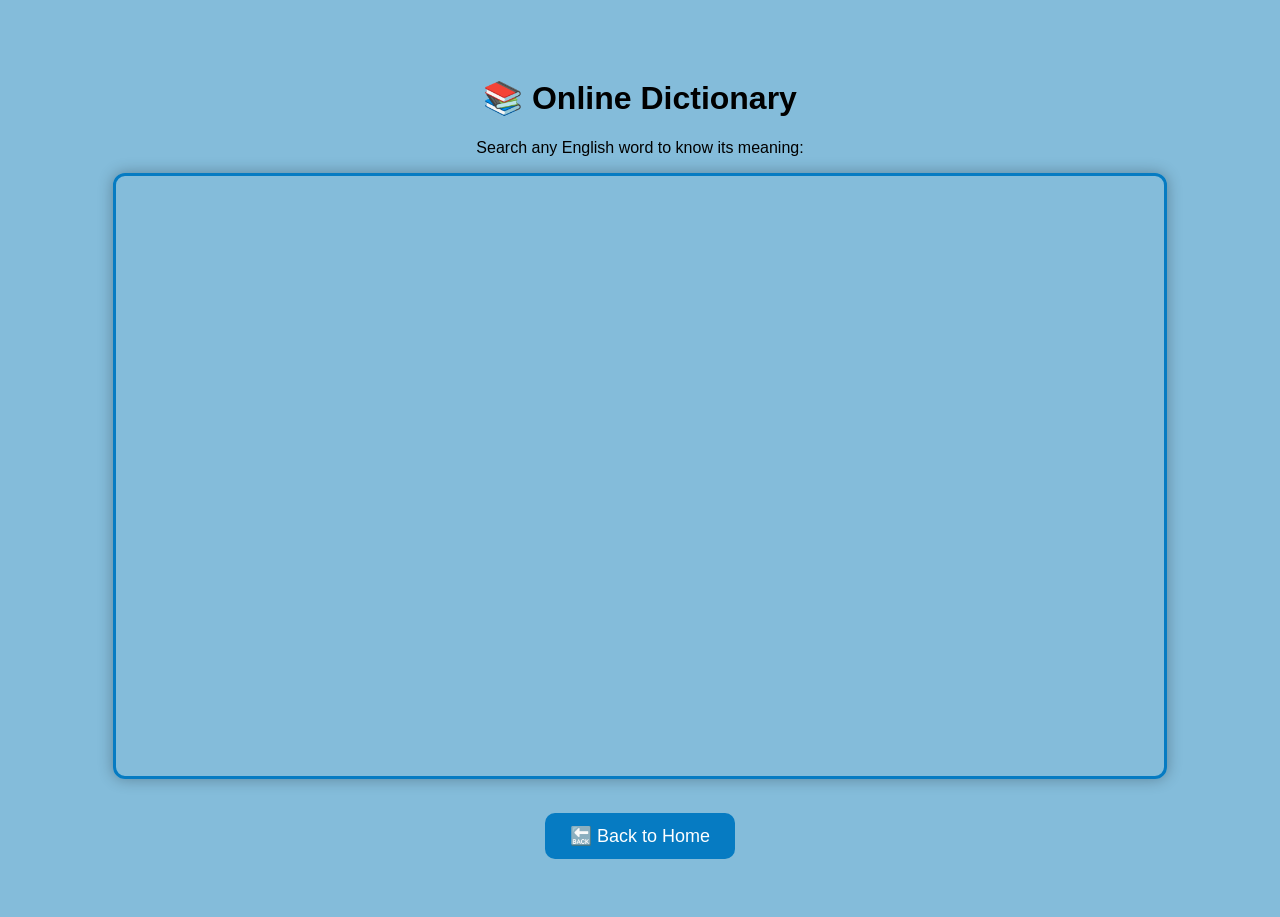
<file: dictionary.html>
<!DOCTYPE html>
<html lang="en">
<head>
  <meta charset="UTF-8">
  <title>Online Dictionary</title>
  <style>
    body {
      background-color: #84BCDA;
      font-family: Arial, sans-serif;
      text-align: center;
      padding: 50px;
    }

    iframe {
      width: 90%;
      height: 600px;
      border: 3px solid #067BC2;
      border-radius: 12px;
      box-shadow: 0 0 15px rgba(0,0,0,0.3);
    }

    .back-home1 {
      margin-top: 30px;
    }

    .back-home1 a {
      display: inline-block;
      background-color: #067BC2;
      color: white;
      padding: 12px 25px;
      text-decoration: none;
      font-size: 18px;
      border-radius: 10px;
      transition: background-color 0.3s ease;
    }

    .back-home1 a:hover {
      background-color: #055a8c;
    }
  </style>
</head>
<body>
  <h1>📚 Online Dictionary</h1>
  <p>Search any English word to know its meaning:</p>

  <!-- Embed Oxford Dictionary -->
  <iframe src="https://www.oxfordlearnersdictionaries.com/" title="Oxford Dictionary"></iframe>

  <div class="back-home1">
    <a href="index.html">🔙 Back to Home</a>
  </div>
</body>
</html>
</file>
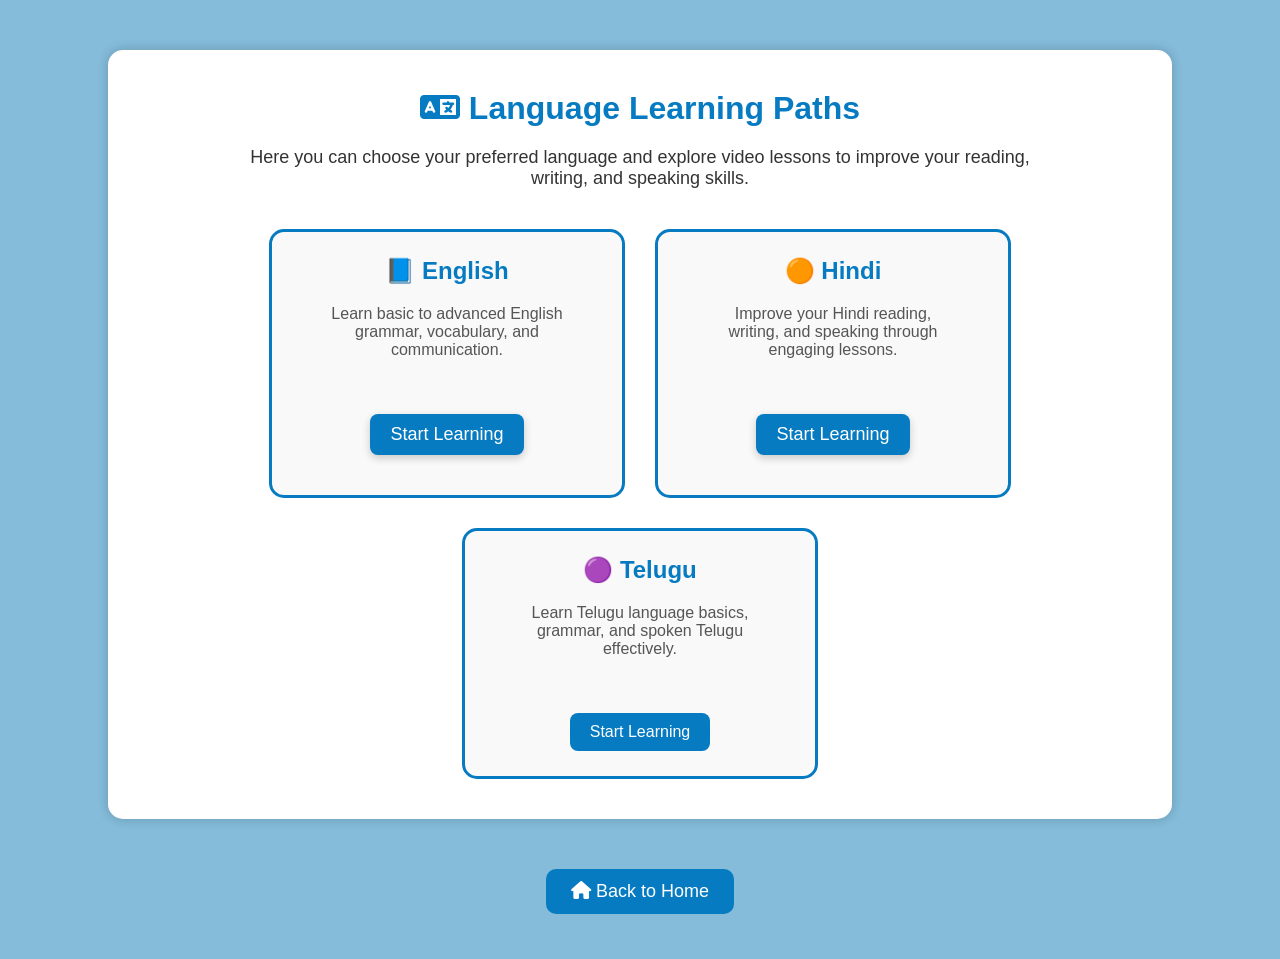
<file: langselect.html>
<!DOCTYPE html>
<html lang="en">
<head>
  <meta charset="UTF-8">
  <title>Language Learning Paths</title>
  <link rel="stylesheet" href="style.css">
  <link rel="stylesheet" href="https://cdnjs.cloudflare.com/ajax/libs/font-awesome/6.7.2/css/all.min.css">
  <style>
    body {
      background-color: #84BCDA;
      font-family: Arial, sans-serif;
      margin: 0;
    }

    .lang-container {
      background-color: #ffffff;
      margin: 50px auto;
      padding: 40px 20px;
      width: 80%;
      border-radius: 15px;
      box-shadow: 0 0 12px rgba(0, 0, 0, 0.2);
    }

    .lang-container h1 {
      text-align: center;
      font-size: 32px;
      color: #067BC2;
    }

    .lang-container p {
      text-align: center;
      font-size: 18px;
      margin: 20px auto 40px;
      width: 80%;
      color: #333;
    }

    .language-boxes {
      display: flex;
      flex-wrap: wrap;
      justify-content: center;
      gap: 30px;
    }

    .language-box {
      background-color: #f9f9f9;
      border: 3px solid #067BC2;
      width: 300px;
      padding: 25px;
      text-align: center;
      border-radius: 15px;
      transition: transform 0.3s, background-color 0.3s;
    }

    .language-box:hover {
      background-color: #e5f5ff;
      transform: scale(1.05);
    }

    .language-box h2 {
      font-size: 24px;
      color: #067BC2;
      margin-bottom: 10px;
    }

    .language-box p {
      color: #555;
      font-size: 16px;
    }

    .language-box a {
      display: inline-block;
      margin-top: 15px;
      padding: 10px 20px;
      background-color: #067BC2;
      color: white;
      text-decoration: none;
      border-radius: 8px;
      transition: background-color 0.3s ease;
    }

    .language-box a:hover {
      background-color: #055a8c;
    }

    .back-home1 {
  text-align: center;
  margin: 50px 0;
  background-color: transparent; /* Ensure it's not inheriting black */
}


    .back-home1 a {
      display: inline-block;
      padding: 12px 25px;
      background-color: #067BC2;
      color: white;
      font-size: 18px;
      border-radius: 10px;
      text-decoration: none;
      transition: background-color 0.3s;
    }

    .back-home1 a:hover {
      background-color: #055a8c;
    }
  </style>
</head>
<body>

  <div class="lang-container">
    <h1><i class="fas fa-language"></i> Language Learning Paths</h1>
    <p>Here you can choose your preferred language and explore video lessons to improve your reading, writing, and speaking skills.</p>

    <div class="language-boxes">
      <div class="language-box">
        <h2>📘 English</h2>
        <p>Learn basic to advanced English grammar, vocabulary, and communication.</p>
        <a href="https://www.youtube.com/watch?v=I8vUSIoHLc0" target="_blank" class="watch-video" target="_blank">Start Learning</a>
      </div>
      <div class="language-box">
        <h2>🟠 Hindi</h2>
        <p>Improve your Hindi reading, writing, and speaking through engaging lessons.</p>
        <a href="https://www.youtube.com/watch?v=I8vUSIoHLc0" target="_blank" class="watch-video" target="_blank">Start Learning</a>
      </div>
      <div class="language-box">
        <h2>🟣 Telugu</h2>
        <p>Learn Telugu language basics, grammar, and spoken Telugu effectively.</p>
        <a href="https://www.youtube.com/watch?v=7bV5yYgmzvU" target="_blank">Start Learning</a>
      </div>
    </div>
  </div>

  <div class="back-home1">
    <a href="index.html"><i class="fas fa-home"></i> Back to Home</a>
  </div>

</body>
</html>
</file>
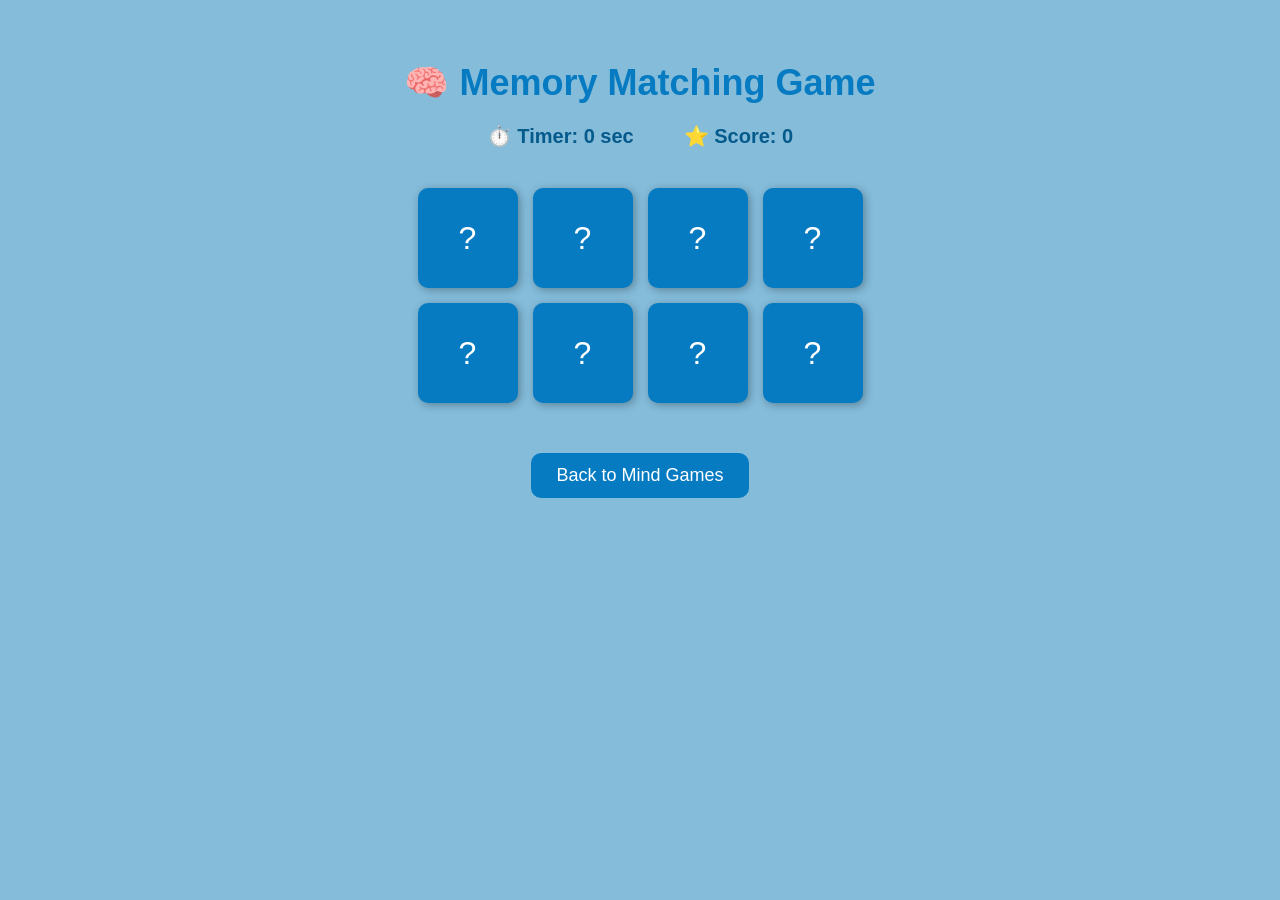
<file: mindgame-match.html>
<!DOCTYPE html>
<html lang="en">
<head>
  <meta charset="UTF-8" />
  <title>Matching Game</title>
  <style>
    body {
      background-color: #84BCDA;
      font-family: Arial, sans-serif;
      text-align: center;
      padding: 30px;
    }

    h1 {
      color: #067BC2;
      font-size: 36px;
      margin-bottom: 10px;
    }

    .info-bar {
      display: flex;
      justify-content: center;
      gap: 50px;
      font-size: 20px;
      margin-top: 20px;
      margin-bottom: 40px;
      color: #055a8c;
      font-weight: bold;
    }

    .game-board {
      display: grid;
      grid-template-columns: repeat(4, 100px);
      gap: 15px;
      justify-content: center;
    }

    .card {
      width: 100px;
      height: 100px;
      background-color: #067BC2;
      color: white;
      font-size: 32px;
      display: flex;
      justify-content: center;
      align-items: center;
      cursor: pointer;
      border-radius: 10px;
      box-shadow: 2px 2px 8px rgba(0,0,0,0.3);
      user-select: none;
    }

    .matched {
      background-color: #44A64C;
      pointer-events: none;
    }

    .back-home1 {
      margin-top: 50px;
      text-align: center;
    }

    .back-home1 a {
      display: inline-block;
      background-color: #067BC2;
      color: white;
      padding: 12px 25px;
      text-decoration: none;
      font-size: 18px;
      border-radius: 10px;
      transition: background-color 0.3s ease;
    }

    .back-home1 a:hover {
      background-color: #055a8c;
    }
  </style>
</head>
<body>
  <h1>🧠 Memory Matching Game</h1>
  <div class="info-bar">
    <div>⏱️ Timer: <span id="timer">0</span> sec</div>
    <div>⭐ Score: <span id="score">0</span></div>
  </div>

  <div class="game-board" id="board"></div>

  <div class="back-home1">
    <a href="mindgames.html"><i class="fas fa-arrow-left"></i> Back to Mind Games</a>
  </div>

  <script>
    const board = document.getElementById('board');
    const timerDisplay = document.getElementById('timer');
    const scoreDisplay = document.getElementById('score');

    let cards = [1,2,3,4,1,2,3,4];
    cards = cards.sort(() => 0.5 - Math.random());

    let first = null, second = null, lock = false;
    let score = 0, matchedPairs = 0;
    let time = 0;
    let timerInterval = setInterval(() => {
      time++;
      timerDisplay.textContent = time;
    }, 1000);

    cards.forEach(num => {
      const card = document.createElement('div');
      card.classList.add('card');
      card.textContent = '?';

      card.onclick = () => {
        if (lock || card.classList.contains('matched') || card === first) return;

        card.textContent = num;
        if (!first) {
          first = card;
        } else {
          second = card;
          lock = true;
          setTimeout(() => {
            if (first.textContent === second.textContent) {
              first.classList.add('matched');
              second.classList.add('matched');
              score += 10;
              matchedPairs++;
              if (matchedPairs === 4) clearInterval(timerInterval);
            } else {
              first.textContent = '?';
              second.textContent = '?';
              score -= 2;
            }
            scoreDisplay.textContent = score;
            first = null;
            second = null;
            lock = false;
          }, 800);
        }
      };

      board.appendChild(card);
    });
  </script>
</body>
</html>
</file>
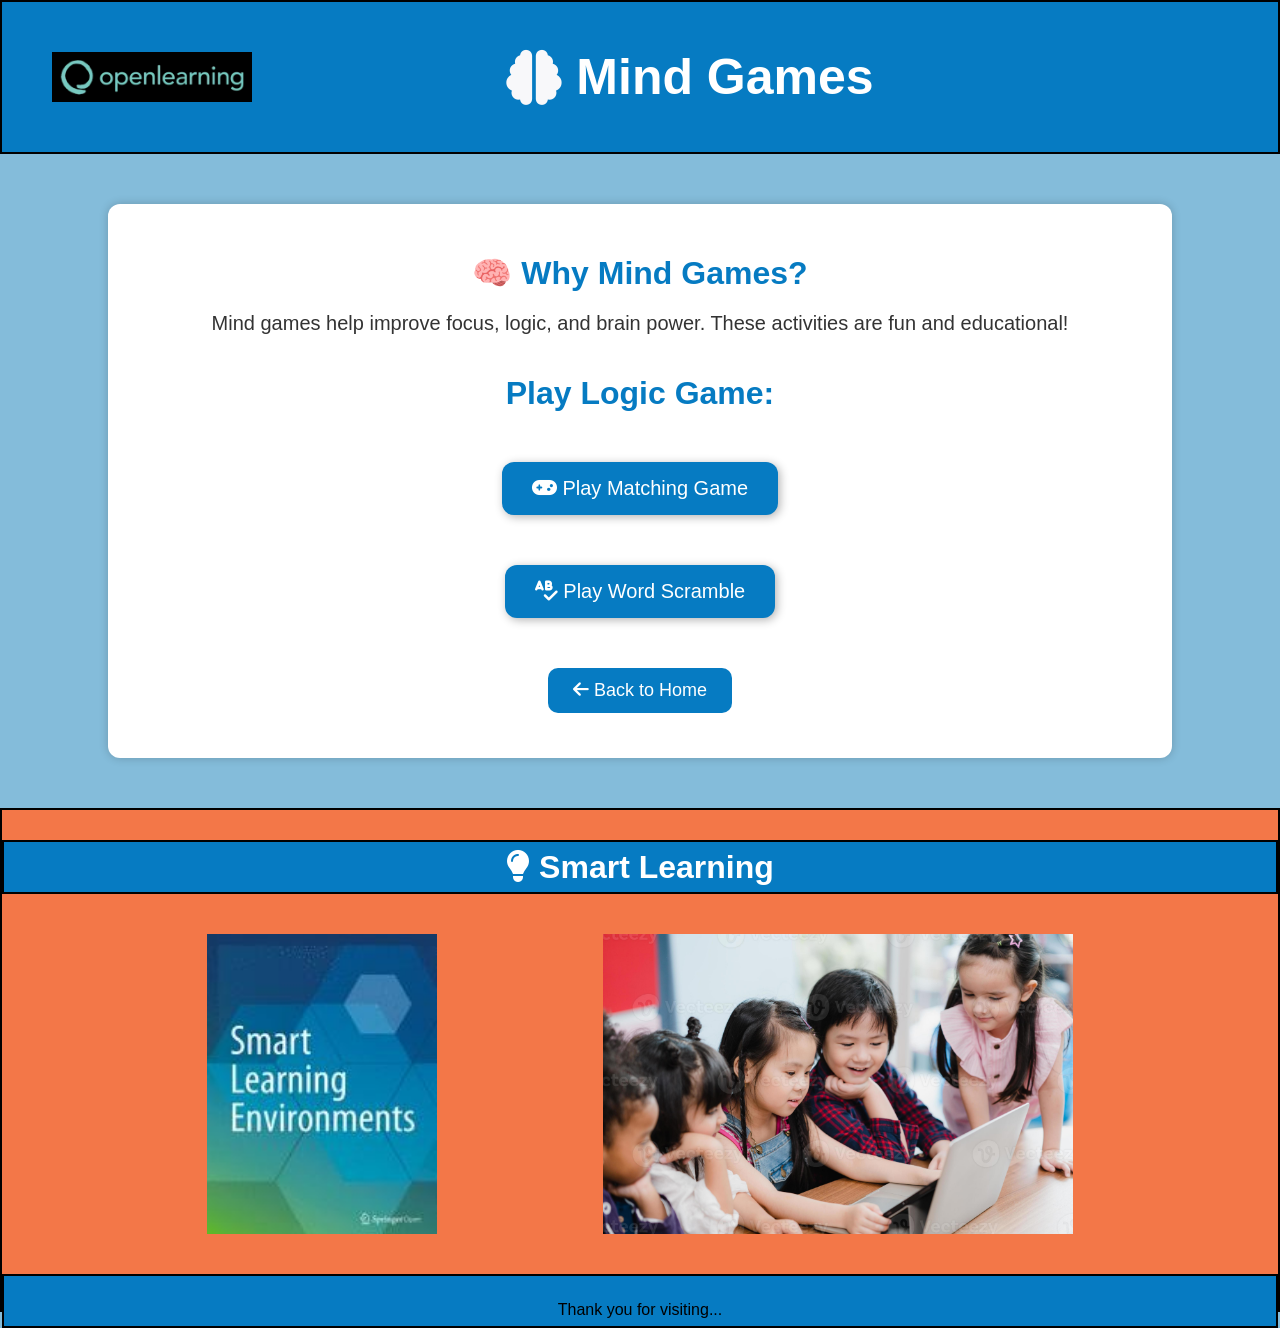
<file: mindgames.html>
<!DOCTYPE html>
<html lang="en">
<head>
  <meta charset="UTF-8">
  <title>Mind Games - Open Learning</title>
  <link rel="stylesheet" href="style.css">
  <link rel="stylesheet" href="https://cdnjs.cloudflare.com/ajax/libs/font-awesome/6.7.2/css/all.min.css">
  <style>
    body {
      background-color: #84BCDA;
      margin: 0;
      font-family: Arial, sans-serif;
    }
    .back-home1 {
  margin-top: 50px;
  text-align: center;
  background-color: transparent;
}

.back-home1 a {
  display: inline-block;
  background-color: #067BC2;
  color: white;
  padding: 12px 25px;
  text-decoration: none;
  font-size: 18px;
  border-radius: 10px;
  transition: background-color 0.3s ease;
}

.back-home1 a:hover {
  background-color: #055a8c;
}


    .mindgames-container {
      padding: 50px 20px;
      background-color: #fff;
      width: 80%;
      margin: 50px auto;
      border-radius: 12px;
      box-shadow: 0 0 10px rgba(0, 0, 0, 0.2);
    }

    .mindgames-container h2 {
      text-align: center;
      color: #067BC2;
      font-size: 32px;
      margin-bottom: 20px;
    }

    .mindgames-container p {
      text-align: center;
      font-size: 20px;
      margin-bottom: 40px;
      color: #333;
    }

    .mindgames-videos {
      display: flex;
      flex-wrap: wrap;
      justify-content: center;
      gap: 20px;
    }

    .mindgames-videos iframe {
      width: 100%;
      max-width: 400px;
      height: 250px;
      border: 3px solid #067BC2;
      border-radius: 10px;
    }

    .back-home1 {
      margin-top: 50px;
      text-align: center;
    }

    .back-home1 a {
      display: inline-block;
      background-color: #067BC2;
      color: white;
      padding: 12px 25px;
      text-decoration: none;
      font-size: 18px;
      border-radius: 10px;
      transition: background-color 0.3s ease;
    }

    .back-home1 a:hover {
      background-color: #055a8c;
    }
    .game-link {
  margin-top: 50px;
  text-align: center;
}

.game-link a {
  display: inline-block;
  padding: 15px 30px;
  font-size: 20px;
  background-color: #067BC2;
  color: white;
  text-decoration: none;
  border-radius: 12px;
  box-shadow: 2px 2px 10px rgba(0, 0, 0, 0.3);
  transition: background-color 0.3s ease, transform 0.2s ease;
}

.game-link a:hover {
  background-color: #055a8c;
  transform: scale(1.05);
}

  </style>
</head>
<body>
  <header>
    <div class="navbar border">
      <div class="nav-logo">
        <div class="logo"></div>
      </div>
      <div class="nav-heading">
        <h1><i class="fas fa-brain"></i> Mind Games</h1>
      </div>
    </div>
  </header>

  <div class="mindgames-container">
    <h2>🧠 Why Mind Games?</h2>
    <p>Mind games help improve focus, logic, and brain power. These activities are fun and educational!</p>

    <h2 style="text-align: center; color: #067BC2;">Play Logic Game:</h2>

    

      
      
    <div class="game-link">
        <a href="mindgame-match.html"><i class="fas fa-gamepad"></i> Play Matching Game</a>
      </div>
      <div class="game-link">
        <a href="word-scramble.html"><i class="fas fa-spell-check"></i> Play Word Scramble</a>
      </div>
      
      <div class="back-home1">
        <a href="index.html"><i class="fas fa-arrow-left"></i> Back to Home</a>
      </div>
         
  </div>

  <footer class="footer border">
    <div class="foot border">
      <div class="foot-heading">
        <h1><i class="fas fa-lightbulb"></i> Smart Learning</h1>
      </div>
    </div>
    <div class="foot-img">
      <div class="footimg1"></div>
      <div class="footimg2"></div>
    </div>
    <div class="foot-last border">
      <p>Thank you for visiting...</p>
    </div>
  </footer>
</body>
</html>
</file>
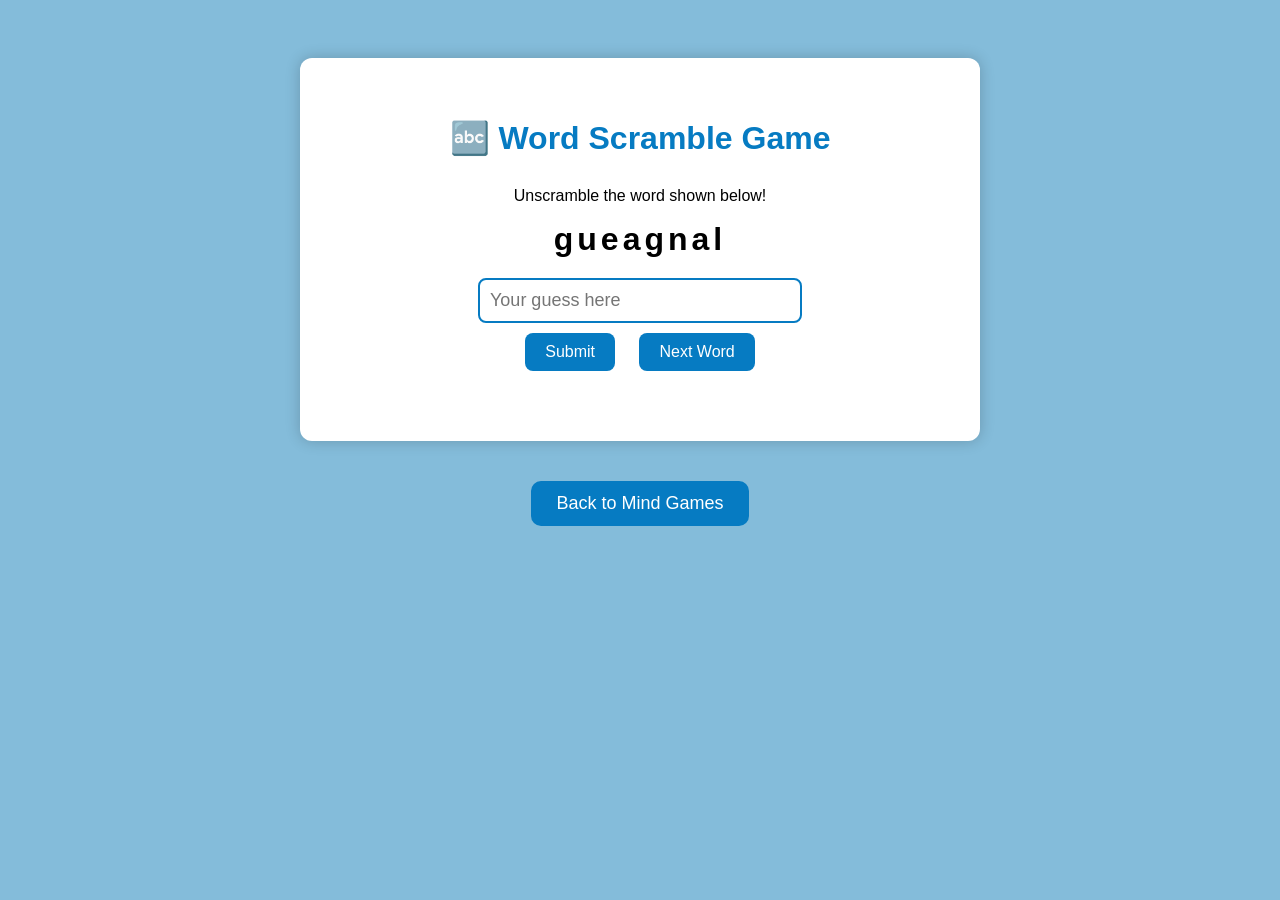
<file: word-scramble.html>
<!DOCTYPE html>
<html lang="en">
<head>
  <meta charset="UTF-8">
  <title>Word Scramble Game</title>
  <style>
    body {
      font-family: Arial, sans-serif;
      background-color: #84BCDA;
      padding: 50px;
      text-align: center;
    }

    .game-box {
      background-color: #fff;
      padding: 40px;
      border-radius: 12px;
      box-shadow: 0 0 15px rgba(0,0,0,0.2);
      width: 80%;
      max-width: 600px;
      margin: 0 auto;
    }

    h1 {
      color: #067BC2;
      margin-bottom: 30px;
    }

    #scrambled-word {
      font-size: 32px;
      font-weight: bold;
      margin-bottom: 20px;
      letter-spacing: 4px;
    }

    input[type="text"] {
      padding: 10px;
      font-size: 18px;
      width: 80%;
      max-width: 300px;
      border: 2px solid #067BC2;
      border-radius: 8px;
    }

    button {
      padding: 10px 20px;
      margin: 10px;
      background-color: #067BC2;
      color: white;
      border: none;
      font-size: 16px;
      border-radius: 8px;
      cursor: pointer;
    }

    button:hover {
      background-color: #055a8c;
    }

    #message {
      margin-top: 20px;
      font-size: 20px;
      color: green;
    }

    .back-home1 {
      margin-top: 40px;
    }

    .back-home1 a {
      display: inline-block;
      background-color: #067BC2;
      color: white;
      padding: 12px 25px;
      text-decoration: none;
      font-size: 18px;
      border-radius: 10px;
      transition: background-color 0.3s ease;
    }

    .back-home1 a:hover {
      background-color: #055a8c;
    }
  </style>
</head>
<body>

  <div class="game-box">
    <h1>🔤 Word Scramble Game</h1>
    <p>Unscramble the word shown below!</p>
    <div id="scrambled-word">_ _ _ _</div>
    <input type="text" id="user-input" placeholder="Your guess here">
    <br>
    <button onclick="checkAnswer()">Submit</button>
    <button onclick="newWord()">Next Word</button>
    <div id="message"></div>
  </div>

  <div class="back-home1">
    <a href="mindgames.html"><i class="fas fa-arrow-left"></i> Back to Mind Games</a>
  </div>

  <script>
    const words = ["elephant", "giraffe", "school", "pencil", "teacher", "science", "language", "planet", "jungle", "library"];
    let currentWord = "";

    function scramble(word) {
      return word.split('').sort(() => Math.random() - 0.5).join('');
    }

    function newWord() {
      currentWord = words[Math.floor(Math.random() * words.length)];
      document.getElementById("scrambled-word").textContent = scramble(currentWord);
      document.getElementById("user-input").value = "";
      document.getElementById("message").textContent = "";
    }

    function checkAnswer() {
      const guess = document.getElementById("user-input").value.trim().toLowerCase();
      if (guess === currentWord) {
        document.getElementById("message").textContent = "🎉 Correct!";
      } else {
        document.getElementById("message").textContent = "❌ Try again!";
      }
    }

    // Load first word
    newWord();
  </script>

</body>
</html>
</file>
<file: style.css>
* {
    margin: 0;
    font-family: Arial;
    border: border-box;
}
.border{
    border: 2px solid black;
}
.navbar {
    height: 150px;
    background-color: #067BC2;
    color: rgb(114, 212, 247);
    display: flex;
    align-items: center;
    justify-content: space-between; /* instead of space-evenly */
    padding: 0 50px;
  }
  .nav-heading h1 {
    font-size: 50px;
    font-weight: 800;
    font-family: 'Segoe UI', Tahoma, Geneva, Verdana, sans-serif;
    color: white;
    text-align: center;
    display: flex;
    align-items: center;
    justify-content: center;
    gap: 15px; /* space between icon and text */
  }
  
  .nav-heading i {
    font-size: 55px;
    color: #f8f8fa; /* bright yellow or use #FAD02E for gold */
  }
  
  
.nav-logo{
    height: 50px;
    Width:200px;
     background-color: black;
    
   
}
.logo{
    background-image:url("openlearninglogo.jpg");
    background-size: cover;
   
    height: 50px;
    width: 100%;
    
}

.nav-heading {
  flex-grow: 1;
  text-align: center;
  margin-right: 100px; /* Adjust to center if logo takes space */
}

/**about**/
.about{
    height: auto;
    background-color: #84BCDA;
  
}
.about h2{
    margin: 0px;
    font-size: 30px;
}
.about-text{
    margin-left: 100px;
    padding-top: 70px;
    
}


.about-text p{
    margin-left: 100px;
}
.about-img{
    height: 500px;
    background-color: pink;
    margin-top: 40px;
     background-image:url("aboutimg1.jpg");
    background-size: cover;
    width: 100%;

}    
/**wikipedia**/
.info-gather{
    padding-top: 30px;
}
.info-gather h2{
    padding-left: 100px;
}
.info-gather p{
    padding-left: 200px;
    margin-top: 20px;
    font-size: 20px;
}
.wiki-site{
    height: 700px;
    background-color: pink;
    margin-top: 50px;
}
iframe{
    height: 700px;
    width: 100%;
    border: 3px solid black;
}
.box {
    width: 60%;
    margin: 30px auto;
    padding: 20px;
    background-color: white;
    text-align: center;
    border-radius: 20px; /* Makes corners rounded */
    box-shadow: 0 4px 12px rgba(0, 0, 0, 0.1); /* Soft shadow */
    transition: transform 0.3s ease, background-color 0.3s ease;
    border: none;
}

   

.box:hover {
    background-color:  #055A8C;
    color: white;
    transform: scale(1.05);
    transition: all 0.3s ease;
}

.box:hover a {
    color: white;
}



.boxes{
    margin: 100px;
    border-top-right-radius: 10px;
    border-bottom-right-radius: 10px;
     border-top-left-radius: 10px;
    border-bottom-left-radius: 10px;
  
  justify-items: center;
  height: auto;
  width:80% ;
  background-color: rgb(45, 147, 83);
  padding: 20px;

}

.resources{
    height: 100px;
    width: 100%;
    background-color:#ECC30B ;
   margin-top: 90px;
   text-align: center;
   align-content: center;
   color: black;
   font-weight: 700;
}
.box-content{
   font-size: 24px;
   text-align: center;
   
  
}
.box-content a{
    text-decoration: none;
    color: black;
}
.box-info {
    width: 85%;
    margin: 50px auto;
    background-color: #f9f9f9; /* Light grey for clean reading */
    border-radius: 15px;
    box-shadow: 0 4px 12px rgba(0, 0, 0, 0.1);
    padding: 40px 30px;
    font-family: Arial, sans-serif;
  }
  
  /* Optional: Centered heading */
  .box-info h1 {
    text-align: center;
    color: #067BC2;
    margin-bottom: 30px;
    font-size: 28px;
  }
  
  /* Each section title inside description */
  .box-info h2 {
    color: #055A8C;
    margin-top: 30px;
    margin-bottom: 10px;
  }
  
  /* Paragraph text */
  .box-info p {
    font-size: 18px;
    color: #333;
    text-align: justify;
    margin-left: 30px;
    margin-right: 30px;
    line-height: 1.6;
  }
  
  /* Divider line */
  .box-info hr {
    margin: 30px 0;
    border: none;
    border-top: 1px solid #ccc;
  }
  


.box-info p{
    margin-left: 300px;
    margin-top: 20px;
}
.box-content a i {
    margin-right: 8px;
  }
  .box-content i {
    color: #4242d5; /* bright yellow */
    font-size: 24px;
    margin-right: 8px;
  }
  .box-content a:hover i {
    transform: scale(1.2);
    transition: transform 0.3s;
  }
   
.contact-section {
    background-color: #ECC30B; /* same yellow as resources */
    padding: 50px 20px;
    text-align: center;
    border-radius: 10px;
    margin: 50px auto;
    width: 80%;
}

.contact-section h1 {
    font-size: 36px;
    margin-top: 27px;     /* 👈 This moves it slightly downward */
    margin-bottom: 30px;
    color: #000;
    text-align: center;   /* Optional: Centers it if not already */
}



.contact-form {
    display: flex;
    flex-direction: column;
    align-items: center;
}

.contact-form input,
.contact-form textarea {
    width: 80%;
    max-width: 600px;
    padding: 15px;
    margin: 10px 0;
    border: 2px solid #067BC2;
    border-radius: 10px;
    font-size: 18px;
    outline: none;
}

.contact-form textarea {
    height: 150px;
    resize: vertical;
}

.contact-form button {
    padding: 12px 25px;
    background-color: #067BC2;
    color: white;
    font-size: 18px;
    border: none;
    border-radius: 10px;
    margin-top: 20px;
    cursor: pointer;
    transition: background-color 0.3s ease;
}

.contact-form button:hover {
    background-color: #055a8c;
}

.footer{
    height: 500px;
    background-color: #F37748;
}
.foot{
    height: 50px;
    background-color: #067BC2;
    color: white;
    display: flex;
    align-items: center;
    justify-content: space-evenly;
    margin-top: 30px;
}
.foot-img{
    display: flex;
    justify-content: space-evenly;
    margin: 40px;
}
.footimg1{
    background-image: url("footimg.jpg");
    height: 300px;
    width: 230px;
    background-size: cover;

}
.footimg2{
    background-image: url("footimg2.jpg");
    height: 300px;
    width: 470px;
    background-size: cover;
}
.foot-last{
    height: 50px;
    background-color:#067BC2 ;
}
.foot-last p{
    color: rgb(0, 0, 0);
    text-align: center;
    padding-top: 25px;
}
.back-home1{
    height: 40px;
    width: 100%;
    color: white;
    background-color: black;
    font-weight: 400;
    font-size: 20px;
  margin-top: 50px;
  text-align: center;
  align-content: center;
}
.back-home1 a{
    text-decoration: none;
    color: white;
}
.about1{
    height: 1500px;
    background-color: #84BCDA
}
.about2{
    height: 1300px;
    background-color: #84BCDA
}
.videos-section{
    
   height: 100px;
    width: 300px;
}
.divv{
   margin-top: 100px;
   margin-left: 80px;
   justify-content: space-evenly;
   align-items: center;
   align-content: center;
   justify-items: center;
}
.divv iframe{
    width: 300px;
    height: 200px;
    margin: 1%;
}
.box {
    animation: slideUp 0.8s ease-in-out;
    transition: transform 0.3s ease;
  }
  
  /* Unique background colors */
  .ai-tool {
    background-color: #d0e8f2;
  }
  .lang-path {
    background-color: #f4ece7;
  }
  .wiki {
    background-color: #f0e5ff;
  }
  .dictionary {
    background-color: #fff9cc;
  }
  .mind-game {
    background-color: #d9f6c9;
  }
  .session-videos {
    background-color: #ccefff;
  }
  
  /* Hover effect */
  .box:hover {
    transform: scale(1.05);
    box-shadow: 0 0 15px rgba(0, 0, 0, 0.2);
  }
  
  @keyframes slideUp {
    from {
      opacity: 0;
      transform: translateY(30px);
    }
    to {
      opacity: 1;
      transform: translateY(0);
    }
  }
  .section-divider {
    height: 4px;
    width: 90%;
    background-color: #067BC2;
    margin: 50px auto;
    border-radius: 2px;
  }
  .resources-advanced {
    background-color: #045C9D;
    color: white;
    text-align: center;
    padding: 50px 20px;
    border-radius: 15px;
    box-shadow: 0 4px 10px rgba(0,0,0,0.2);
    margin: 50px auto 30px;
    width: 85%;
  }
  
  .resources-advanced h2 {
    font-size: 36px;
    margin-bottom: 10px;
    font-weight: bold;
  }
  
  .resources-advanced p {
    font-size: 20px;
    margin: 0;
  }
  .video-section {
    background-color: #ffffff;
    padding: 40px;
    border-radius: 12px;
    box-shadow: 0 4px 12px rgba(0, 0, 0, 0.1);
    width: 90%;
    margin: 40px auto;
    text-align: center;
  }
  
  .video-section h2 {
    color: #045C9D;
    font-size: 30px;
    margin-bottom: 30px;
    font-weight: bold;
  }
  
  .watch-video {
    display: inline-block;
    margin: 15px;
    padding: 14px 28px;
    background-color: #067BC2;
    color: white;
    text-decoration: none;
    font-size: 18px;
    border-radius: 12px;
    transition: background-color 0.3s ease, transform 0.2s ease;
    box-shadow: 0 3px 8px rgba(0, 0, 0, 0.2);
  }
  
  .watch-video:hover {
    background-color: #055a8c;
    transform: scale(1.05);
  }
  .back-home-container {
    text-align: center;
    margin: 60px auto 40px;
  }
  
  .back-home-button {
    background-color: #067BC2;
    color: white;
    text-decoration: none;
    font-size: 18px;
    padding: 12px 30px;
    border-radius: 12px;
    transition: background-color 0.3s ease, transform 0.2s ease;
    box-shadow: 0 4px 10px rgba(0, 0, 0, 0.15);
    display: inline-block;
  }
  
  .back-home-button:hover {
    background-color: #055a8c;
    transform: scale(1.05);
  }
  .box-info {
    height: auto;
    width: 96%;
    background-color: aliceblue;
    margin: 50px auto;
    padding: 30px;
    border-radius: 10px;
    box-shadow: 2px 2px 12px rgba(0, 0, 0, 0.1);
  }
  
  .box-info h1 {
    text-align: center;
    font-weight: bold;
    color: #067BC2;
  }
  
  .box-info h2 {
    margin-top: 30px;
    color: #333;
  }
  
  .box-info p {
    margin-left: 40px;
    margin-top: 10px;
    font-size: 17px;
    color: #555;
  }
  .online-session-heading {
    background-color: #067BC2;
    color: white;
    text-align: center;
    padding: 40px 20px 30px;
    margin-bottom: 30px;
    border-bottom: 5px solid #055a8c;
    border-radius: 0 0 20px 20px;
    box-shadow: 0 4px 8px rgba(0,0,0,0.2);
  }
  
  .online-session-heading h1 {
    font-size: 42px;
    margin-bottom: 10px;
  }
  
  .online-session-heading p {
    font-size: 18px;
    font-weight: 300;
  }
  .feedback-section {
    width: 80%;
    margin: 50px auto;
    background-color: #f4f4f4;
    padding: 30px;
    border-radius: 10px;
    box-shadow: 0 0 10px rgba(0,0,0,0.1);
  }
  
  .feedback-section h2 {
    text-align: center;
    color: #067BC2;
  }
  
  #feedbackForm {
    display: flex;
    flex-direction: column;
    align-items: center;
  }
  
  #feedbackForm input,
  #feedbackForm textarea {
    width: 80%;
    padding: 10px;
    margin-bottom: 15px;
    border: 1px solid #ccc;
    border-radius: 5px;
  }
  
  #feedbackForm button {
    background-color: #067BC2;
    color: white;
    padding: 10px 25px;
    border: none;
    border-radius: 8px;
    font-size: 16px;
    cursor: pointer;
  }
  
  #feedbackForm button:hover {
    background-color: #055a8c;
  }
  .feedback-section {
    background-color: #ffffff;
    border-radius: 12px;
    padding: 40px;
    width: 80%;
    margin: 50px auto;
    box-shadow: 0 0 15px rgba(0, 0, 0, 0.2);
    font-family: Arial, sans-serif;
  }
  
  .feedback-section h2 {
    text-align: center;
    color: #067BC2;
    margin-bottom: 30px;
    font-size: 28px;
  }
  
  #feedbackForm {
    display: flex;
    flex-direction: column;
    align-items: center;
  }
  
  #feedbackForm input,
  #feedbackForm textarea {
    width: 80%;
    padding: 12px;
    margin: 10px 0;
    font-size: 16px;
    border: 2px solid #067BC2;
    border-radius: 8px;
    outline: none;
  }
  
  #feedbackForm button {
    background-color: #067BC2;
    color: white;
    padding: 12px 30px;
    font-size: 18px;
    border: none;
    border-radius: 8px;
    cursor: pointer;
    transition: background-color 0.3s ease;
  }
  
  #feedbackForm button:hover {
    background-color: #055a8c;
  }
</file>
